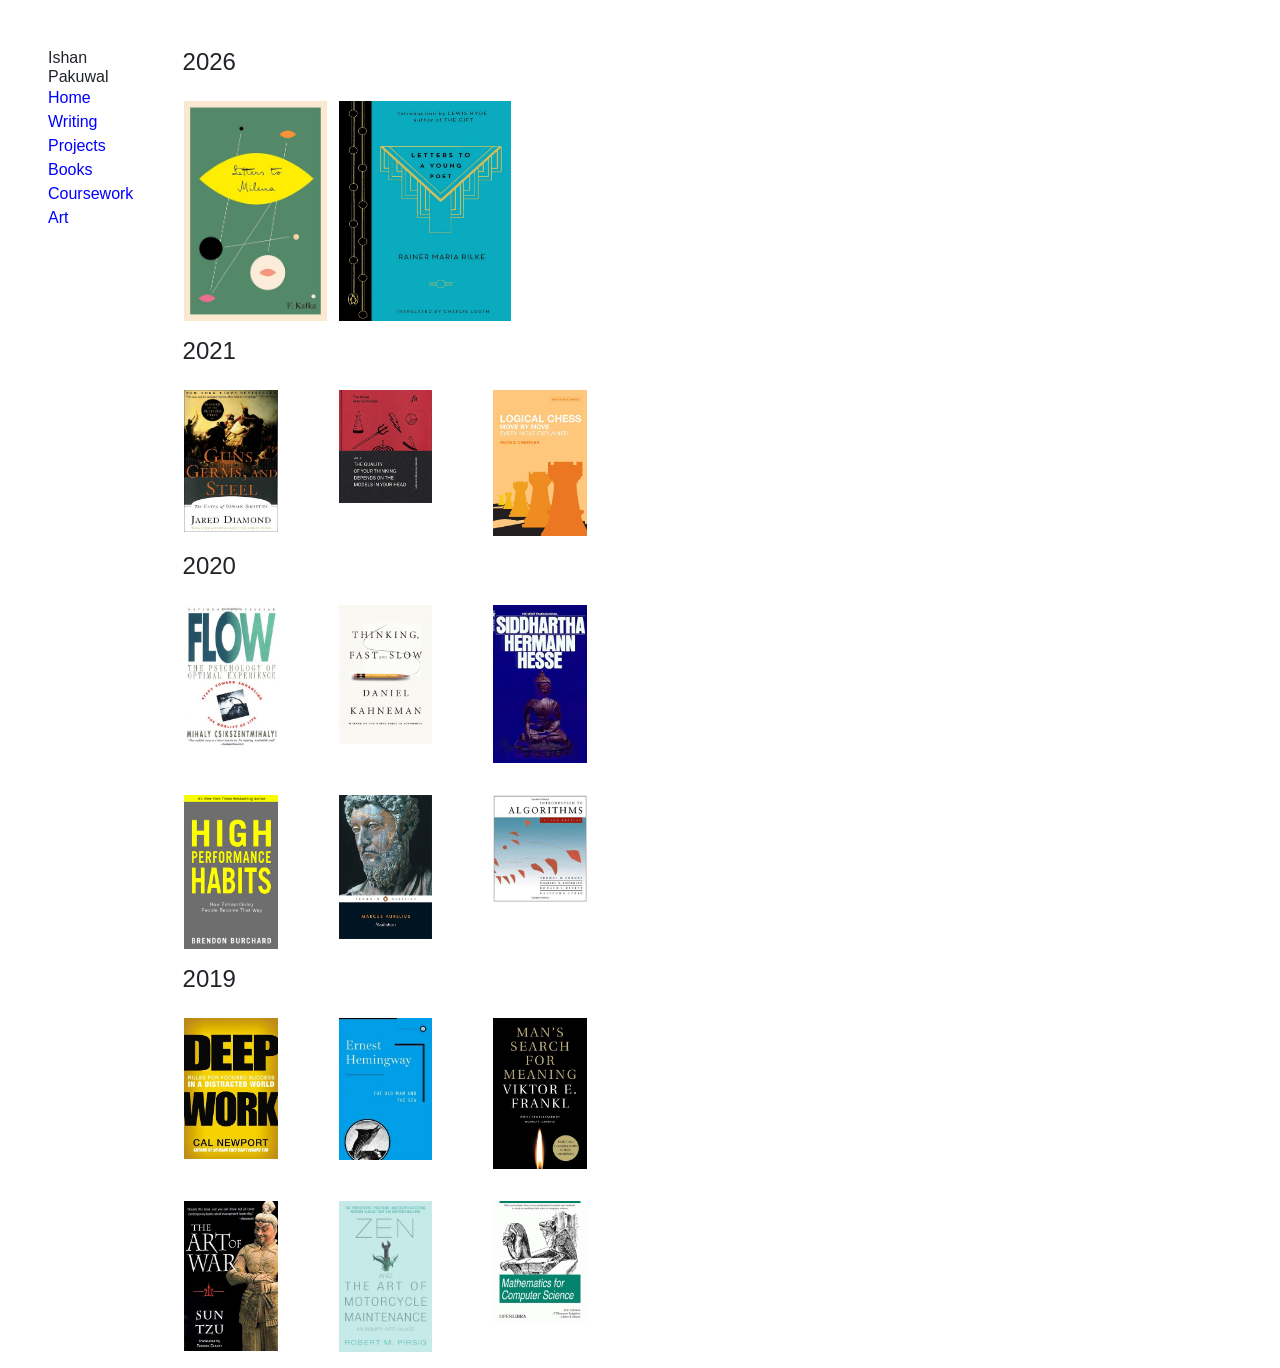
<file: books.html>
<!DOCTYPE html>
<html lang="en" dir="ltr">

<head>
    <meta charset="utf-8">
    <title>Ishan Pakuwal</title>
    <!-- CSS only -->
    <link rel="stylesheet" href="https://stackpath.bootstrapcdn.com/bootstrap/4.5.2/css/bootstrap.min.css"
        integrity="sha384-JcKb8q3iqJ61gNV9KGb8thSsNjpSL0n8PARn9HuZOnIxN0hoP+VmmDGMN5t9UJ0Z" crossorigin="anonymous">
    <link rel="stylesheet" href="index.css">
</head>

<body class="ml-4 pl-4 mt-4 pt-4">
    <div class="row">
        <!-- Menu -->
        <div class="col-1">
            <h6 class="m-0 p-0">Ishan Pakuwal</h6>
            <div>
                <a href="./index.html">Home</a>
            </div>
            <div>
                <a href="./writing.html">Writing</a>
            </div>
            <div>
                <a href="./projects.html">Projects</a>
            </div>
            <div>
                <a href="#">Books</a>
            </div>
            <div>
                <a href="./courses.html">Coursework</a>
            </div>
            <div>
                <a href="./art.html">Art</a>
            </div>
        </div>

        <!-- Content -->
        <div class="col-5">
            <div class="container-fluid">

                <h4 style="margin-left:0.9rem;"> 2026 </h4>
                <div class="row p-3">
                    <div class="col-4"><img style="height: 220px; object-fit: contain;" src="./images/books/2026/letters-to-milena.jpg" alt="Letters to Milena"></div>
                    <div class="col-4"><img style="height: 220px; object-fit: contain;" src="./images/books/2026/letterstoayoungpoet.png" alt="Letters to a Young Poet"></div>
                </div>
            </div>

            <div class="container-fluid">
                <h4 style="margin-left:0.9rem;"> 2021 </h4>
                <div class="row p-3">
                    <div class="col"><img class="w-75" src="./images/books/2021/jared.jpg" alt="whiplash"></div>
                    <div class="col"><img class="w-75" src="./images/books/2021/models.jpg" alt="whiplash">
                    </div>
                    <div class="col"><img class="w-75" src="./images/books/2021/move.jpg" alt="whiplash"></div>
                </div>
            </div>

            <div class="container-fluid">
                <h4 style="margin-left:0.9rem;"> 2020 </h4>
                <div class="row p-3">
                    <div class="col"><img class="w-75" src="./images/books/2020/flow.jpg" alt="whiplash"></div>
                    <div class="col"><img class="w-75" src="./images/books/2020/thinking.jpg" alt="whiplash">
                    </div>
                    <div class="col"><img class="w-75" src="./images/books/2020/siddhartha.jpg" alt="whiplash">
                    </div>
                </div>

                <div class="row p-3">
                    <div class="col"><img class="w-75" src="./images/books/2020/habits.jpg" alt="whiplash"></div>
                    <div class="col"><img class="w-75" src="./images/books/2020/meditations.jpg" alt="whiplash">
                    </div>
                    <div class="col"><img class="w-75" src="./images/books/2020/algorithm.jpg" alt="whiplash">
                    </div>
                </div>
            </div>

            <div class="container-fluid">
                <h4 style="margin-left:0.9rem;"> 2019 </h4>
                <div class="row p-3">
                    <div class="col"><img class="w-75" src="./images/books/2019/deepwork.jpg" alt="whiplash"></div>
                    <div class="col"><img class="w-75" src="./images/books/2019/oldman.jpg" alt="whiplash"></div>
                    <div class="col"><img class="w-75" src="./images/books/2019/searchformeaning.jpg" alt="whiplash">
                    </div>
                </div>
                <div class="row p-3">
                    <div class="col"><img class="w-75" src="./images/books/2019/war.jpg" alt="whiplash"></div>
                    <div class="col"><img class="w-75" src="./images/books/2019/zen.jpg" alt="whiplash"></div>
                    <div class="col"><img class="w-75" src="./images/books/2019/mcs.jpg" alt="whiplash"></div>

                </div>
            </div>


        </div>

        <div class="col-6">

        </div>

</body>

</html>
</file>
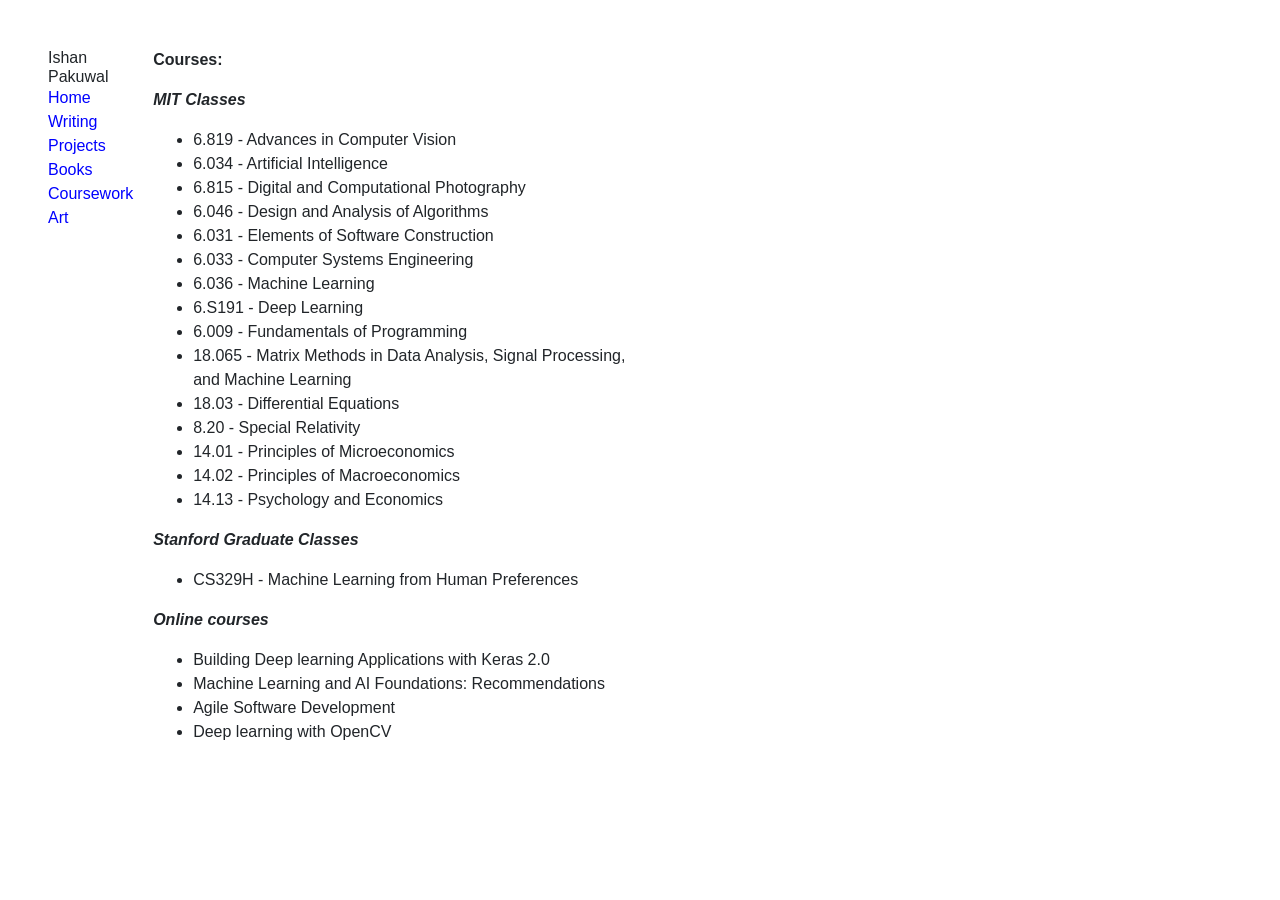
<file: courses.html>
<!DOCTYPE html>
<html lang="en" dir="ltr">

<head>
    <meta charset="utf-8">
    <title>Ishan Pakuwal</title>
    <!-- CSS only -->
    <link rel="stylesheet" href="https://stackpath.bootstrapcdn.com/bootstrap/4.5.2/css/bootstrap.min.css"
        integrity="sha384-JcKb8q3iqJ61gNV9KGb8thSsNjpSL0n8PARn9HuZOnIxN0hoP+VmmDGMN5t9UJ0Z" crossorigin="anonymous">
    <link rel="stylesheet" href="index.css">
</head>

<body class="ml-4 pl-4 mt-4 pt-4">
    <div class="row">
        <!-- Menu -->
        <div class="col-1">
            <h6 class="m-0 p-0">Ishan Pakuwal</h6>
            <div>
                <a href="./index.html">Home</a>
            </div>
            <div>
                <a href="./writing.html">Writing</a>
            </div>
            <div>
                <a href="./projects.html">Projects</a>
            </div>
            <div>
                <a href="./books.html">Books</a>
            </div>
            <div>
                <a href="#">Coursework</a>
            </div>
            <div>
                <a href="./art.html">Art</a>
            </div>
        </div>

        <!-- Content -->
        <div class="col-5">
            <div class="text-left">
                <p><b> Courses:</b></p>
                <p><i> <b> MIT Classes </b> </i></p>
                <ul>
                    <li>6.819 - Advances in Computer Vision</li>
                    <li>6.034 - Artificial Intelligence</li>
                    <li>6.815 - Digital and Computational Photography </li>
                    <li>6.046 - Design and Analysis of Algorithms</li>
                    <li>6.031 - Elements of Software Construction</li>
                    <li>6.033 - Computer Systems Engineering</li>
                    <li>6.036 - Machine Learning</li>
                    <li>6.S191 - Deep Learning</li>
                    <li>6.009 - Fundamentals of Programming </li>
                    <li>18.065 - Matrix Methods in Data Analysis, Signal Processing, and Machine Learning</li>
                    <li>18.03 - Differential Equations</li>
                    <li>8.20 - Special Relativity </li>
                    <li> 14.01 - Principles of Microeconomics </li>
                    <li> 14.02 - Principles of Macroeconomics </li>
                    <li> 14.13 - Psychology and Economics </li>
                </ul>
                <p><i> <b> Stanford Graduate Classes </b> </i></p>
				<ul>
				  <li>CS329H - Machine Learning from Human Preferences </li>
				</ul>
                <p><i> <b> Online courses </b> </i></p>
                <ul>
                    <li>Building Deep learning Applications with Keras 2.0</li>
                    <li> Machine Learning and AI Foundations: Recommendations</li>
                    <li>Agile Software Development </li>
                    <li>Deep learning with OpenCV</li>
                </ul>


            </div>
        </div>

        <div class="col-6">

        </div>

</body>

</html>
</file>
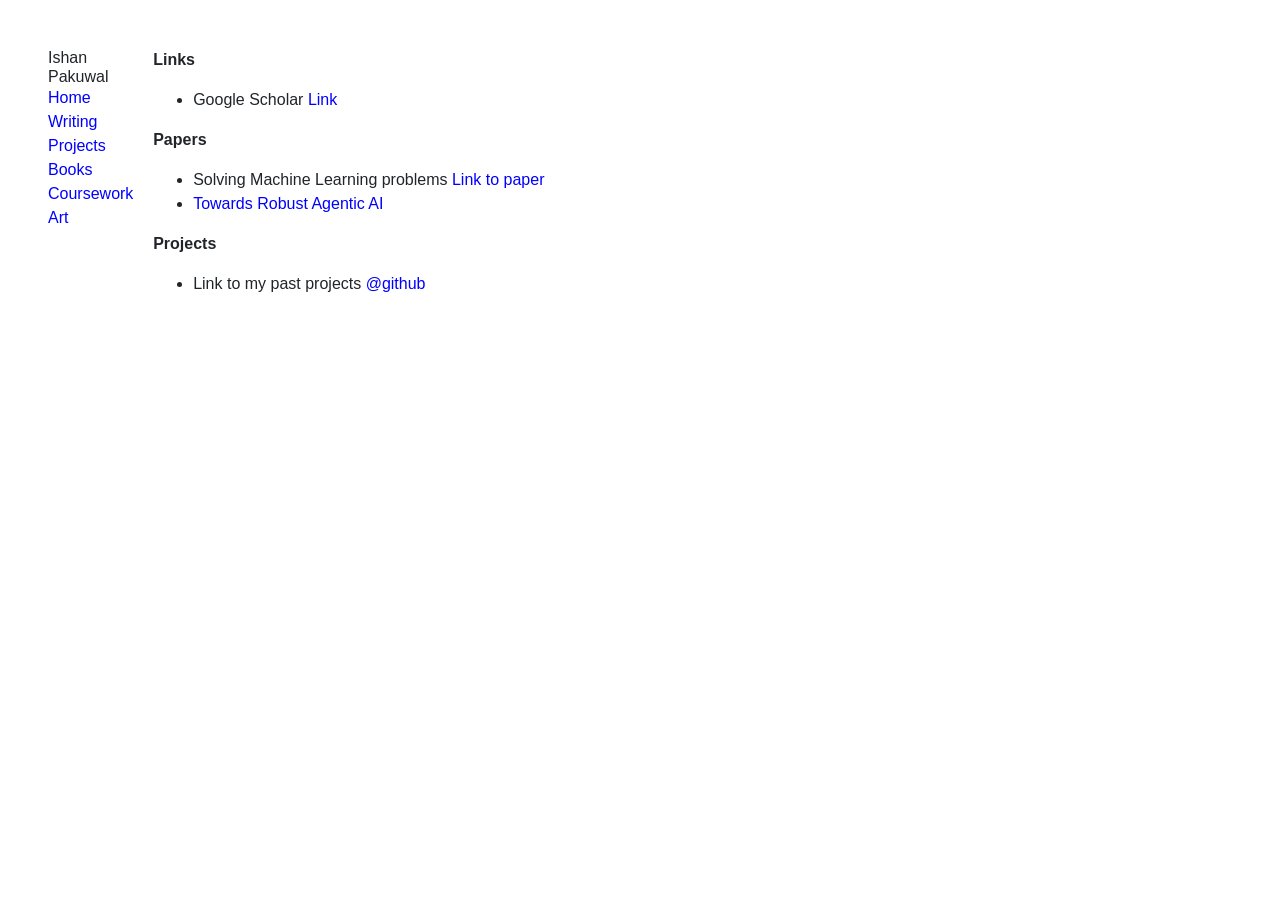
<file: projects.html>
<!DOCTYPE html>
<html lang="en" dir="ltr">

<head>
    <meta charset="utf-8">
    <title>Ishan Pakuwal</title>
    <!-- CSS only -->
    <link rel="stylesheet" href="https://stackpath.bootstrapcdn.com/bootstrap/4.5.2/css/bootstrap.min.css"
        integrity="sha384-JcKb8q3iqJ61gNV9KGb8thSsNjpSL0n8PARn9HuZOnIxN0hoP+VmmDGMN5t9UJ0Z" crossorigin="anonymous">
    <link rel="stylesheet" href="index.css">
</head>

<body class="ml-4 pl-4 mt-4 pt-4">
    <div class="row">
        <!-- Menu -->
        <div class="col-1">
            <h6 class="m-0 p-0">Ishan Pakuwal</h6>
            <div>
                <a href="./index.html">Home</a>
            </div>
            <div>
                <a href="./writing.html">Writing</a>
            </div>
            <div>
                <a href="#">Projects</a>
            </div>
            <div>
                <a href="./books.html">Books</a>
            </div>
            <div>
                <a href="./courses.html">Coursework</a>
            </div>
            <div>
                <a href="./art.html">Art</a>
            </div>
        </div>

        <!-- Content -->
        <div class="col-5">
            <div class="text-left">
                <p><b> Links </b></p>
				<ul>
				<li> Google Scholar 
					<a href="https://scholar.google.com/citations?user=Y4I19AwAAAAJ" target="_blank">Link</a>
				</li>
				</ul>
                <p><b> Papers </b></p>
				<ul>
				<li>Solving Machine Learning problems
					<a href="https://arxiv.org/pdf/2107.01238" target="_blank">Link to paper</a>
				</li>
                <li> <a href="Towards%20Robust%20Agentic%20AI.pdf" target="_blank">Towards Robust Agentic AI</a></li>
				</ul>
				<p> <b> Projects </b> </p>
                <ul>
                    <li> Link to my past projects
                        <a href="https://github.com/ishanpakuwal" target="_blank">@github</a>
                    </li>
                </ul>
            </div>
        </div>

        <div class="col-6">

        </div>

</body>

</html>
</file>
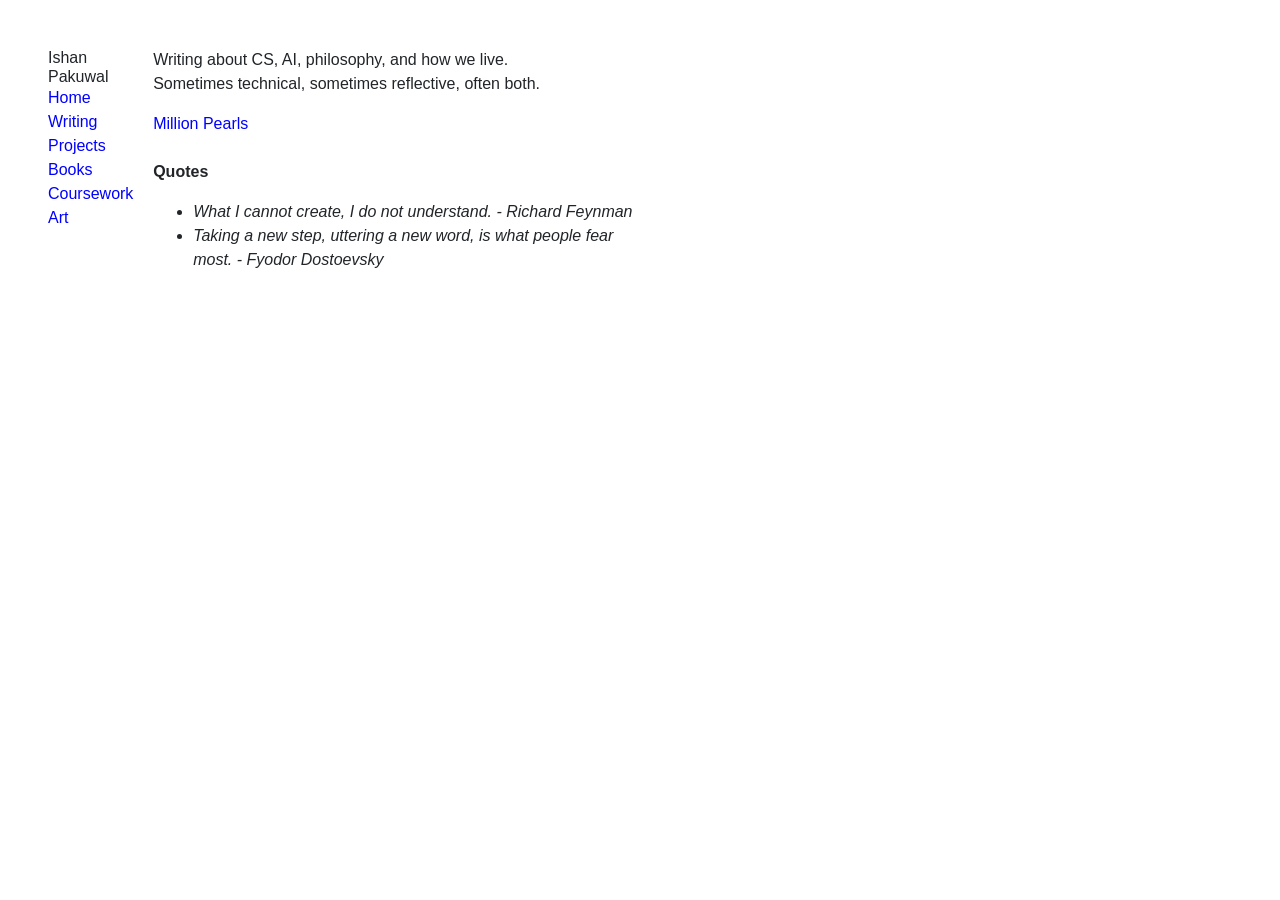
<file: writing.html>
<!DOCTYPE html>
<html lang="en" dir="ltr">

<head>
    <meta charset="utf-8">
    <title>Ishan Pakuwal</title>
    <!-- CSS only -->
    <link rel="stylesheet" href="https://stackpath.bootstrapcdn.com/bootstrap/4.5.2/css/bootstrap.min.css"
        integrity="sha384-JcKb8q3iqJ61gNV9KGb8thSsNjpSL0n8PARn9HuZOnIxN0hoP+VmmDGMN5t9UJ0Z" crossorigin="anonymous">
    <link rel="stylesheet" href="index.css">
</head>

<body class="ml-4 pl-4 mt-4 pt-4">
    <div class="row">
        <!-- Menu -->
        <div class="col-1">
            <h6 class="m-0 p-0">Ishan Pakuwal</h6>
            <div>
                <a href="./index.html">Home</a>
            </div>
            <div>
                <a href="#">Writing</a>
            </div>
            <div>
                <a href="./projects.html">Projects</a>
            </div>
            <div>
                <a href="./books.html">Books</a>
            </div>
            <div>
                <a href="./courses.html">Coursework</a>
            </div>
            <div>
                <a href="./art.html">Art</a>
            </div>
        </div>

        <!-- Content -->
        <div class="col-5">
            <div class="text-left">
                <p>Writing about CS, AI, philosophy, and how we live.<br>
                Sometimes technical, sometimes reflective, often both.</p>
                <p><a href="https://millionpearls.substack.com/" target="_blank">Million Pearls</a></p>

                <p class="mt-4"><b>Quotes</b></p>
                <ul>
                    <li><i>What I cannot create, I do not understand. - Richard Feynman</i></li>
                    <li><i>Taking a new step, uttering a new word, is what people fear most. - Fyodor Dostoevsky</i></li>
                </ul>
            </div>
        </div>

        <div class="col-6">

        </div>

</body>

</html>
</file>
<file: index.css>
#profile_picture {
  width: 12rem;
}

a {
  color: blue;
}
</file>
